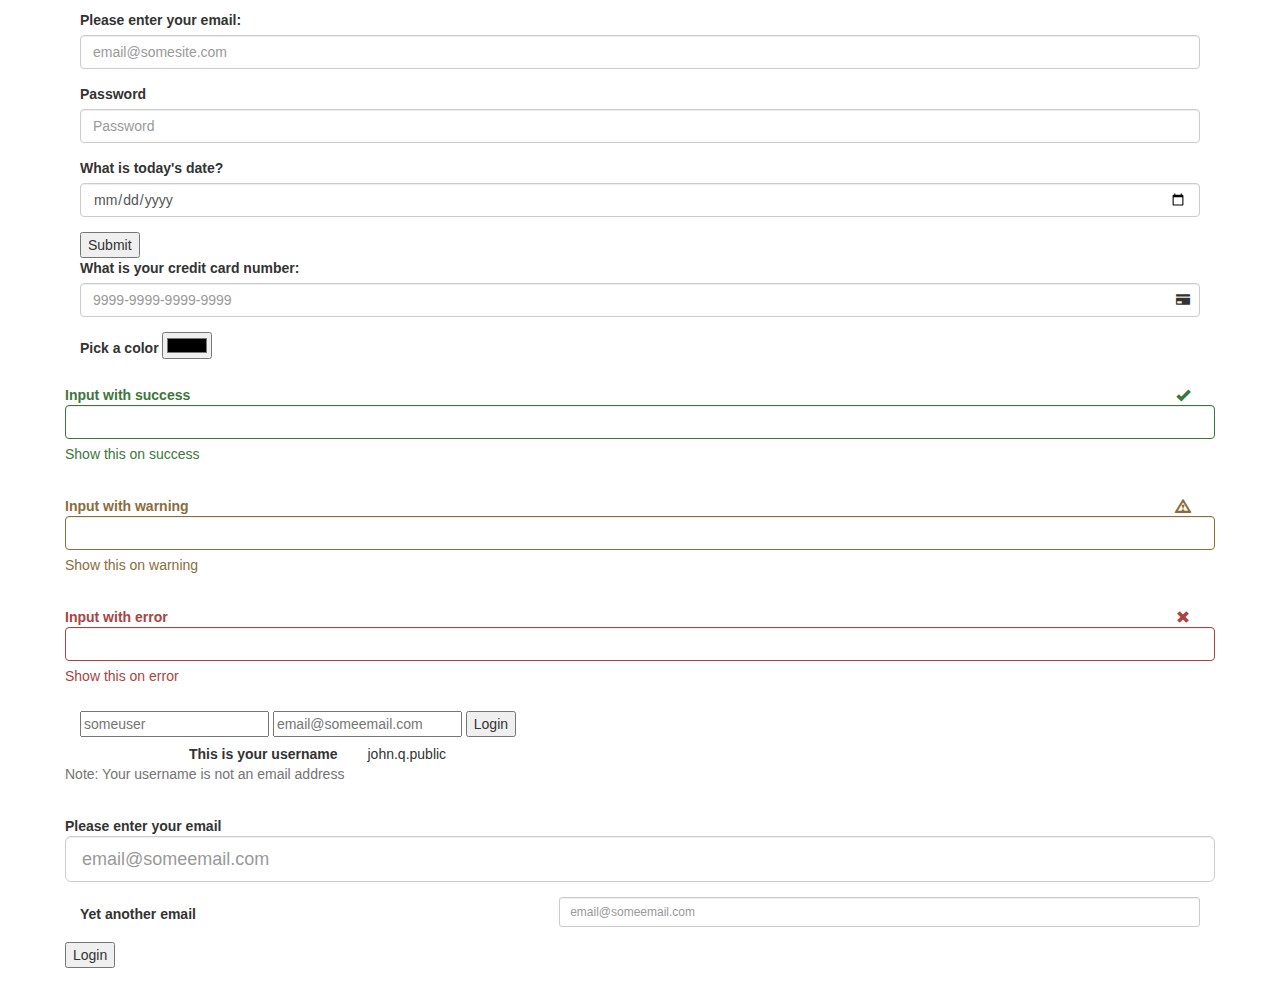
<file: index.html>
<!doctype html>
<html lang="en">
<head>
    <meta charset="UTF-8">
    <meta http-equiv="X-UA-Compatible" content="IE=edge">
    <meta name="viewport" content="width=device-width, initial-scale=1">
    <title>My Bootstrap Page</title>
    <link rel="stylesheet" href="css/bootstrap.css">
    <link rel="stylesheet" href="css/custom.css">
    <!--[if lt IE 9]>
    <script src="https://oss.maxcdn.com/html5shiv/3.7.0/html5shiv.min.js"></script>
    <script src="https://oss.maxcdn.com/respond/1.4.2/respond.min.js"></script>
    <![endif]-->
    <style>
        .rowspacer{padding: 10px}
        input.validateme[type=text]:valid{color: green}
        input.validateme[type=text]:valid ~ input-validation::before{color: green}
        input.validateme[type=text]:invalid{color: red}
    </style></sty>
</head>
<body>
    <div id="maincontainer" class="container">
        <div id="row1" class="row rowspacer">
            <div class="col-xs-12">
                <!-- create a form block -->
                <form role="form">
                    <!-- use form groups to form items -->
                    <div class="form-group">
                        <label for="theEmail">Please enter your email:</label>
                        <input type="email" class="form-control" id="theEmail" placeholder="email@somesite.com">
                    </div>
                    <div class="form-group">
                        <label for="thePWD">Password</label>
                        <input type="password" class="form-control" id="thePWD" placeholder="Password">
                    </div>
                    <div class="form-group">
                        <label for="theDAY">What is today's date?</label>
                        <input type="date" class="form-control" id="theDAY" placeholder="The Day">
                    </div>
                    <input type="submit" value="Submit">
                </form>
                <!-- another form block -->
                <form role="form">
                    <!-- more forms -->
                    <div class="form-group has-feedback">
                        <label for="CCNUM">What is your credit card number:</label>
                        <input type="text" class="form-control validateme" id="CCNUM" pattern="[0-9]{13,16}" placeholder="9999-9999-9999-9999" required>
                        <span class="glyphicon glyphicon-credit-card form-control-feedback"></span>
                        <div class="input-validation"></div>
                    </div>
                    <div class="form-group">
                        <label for="colorpicker">Pick a color</label>
                        <input type="color" id="colorpicker">
                    </div>
                </form>
                <!-- horizontal will spread across the page -->
                <form role="form" class="form-horizontal">
                    <div id="successInput" class="form-group has-success has-feedback">
                        <label for="inputSuccess2" class="control-label">Input with success</label>
                        <input type="text" class="form-control" id="inputSuccess2">
                        <span class="glyphicon glyphicon-ok form-control-feedback"></span>
                        <span class="help-block">Show this on success</span>
                    </div>
                    <div id="warningInput" class="form-group has-warning has-feedback">
                        <label for="inputWarning2" class="control-label">Input with warning</label>
                        <input type="text" class="form-control" id="inputWarning2">
                        <span class="glyphicon glyphicon-warning-sign form-control-feedback"></span>
                        <span class="help-block">Show this on warning</span>
                    </div>
                    <div id="errorInput" class="form-group has-error has-feedback">
                        <label for="inputError2" class="control-label">Input with error</label>
                        <input type="text" class="form-control" id="inputError2">
                        <span class="glyphicon glyphicon-remove form-control-feedback"></span>
                        <span class="help-block">Show this on error</span>
                    </div>
                </form>
                <!-- inline will float freely -->
                <form role="form" class="form-inline">
                    <div id="anotherDiv1" class="form-group">
                        <label for="username" class="control-label sr-only">Please enter your username</label>
                        <input type="text" id="username" placeholder="someuser">
                    </div>
                    <div id="anotherDiv2" class="form-group">
                        <label for="email2" class="control-label sr-only">Please enter your email</label>
                        <input type="email" id="email2" placeholder="email@someemail.com">
                    </div>
                    <div id="anotherDiv3" class="form-group">
                        <input type="submit" value="Login">
                    </div>
                </form>
                <!-- horizontal and static -->
                <form role="form" class="form-horizontal">
                    <div id="anotherDiv4" class="form-group">
                        <label class="control-label col-sm-3">This is your username</label>
                        <p class="form-control-static col-sm-9">john.q.public</p>
                        <span class="help-block">Note: Your username is not an email address</span>
                    </div>
                    <div id="anotherDiv5" class="form-group">
                        <label for="email3" class="control-label">Please enter your email</label>
                        <input type="email" id="email3" class="form-control input-lg" placeholder="email@someemail.com">
                    </div>
                    <div id="anotherDiv6" class="form-group">
                        <div class="col-md-2">
                            <label for="email4" class="control-label">Yet another email</label>
                        </div>
                        <div class="col-md-7 col-md-push-3">
                            <input type="email" id="email4" class="form-control input-sm" placeholder="email@someemail.com">
                        </div>
                    </div>
                    <div id="anotherDiv7" class="form-group">
                        <input type="submit" value="Login">
                    </div>
                </form>
            </div>
        </div>
    </div>

    <!-- JS and jQuery libs-->
    <script src="https://ajax.googleapis.com/ajax/libs/jquery/1.11.0/jquery.min.js"></script>
    <script src="js/bootstrap.min.js"></script>
</body>
</html>
</file>
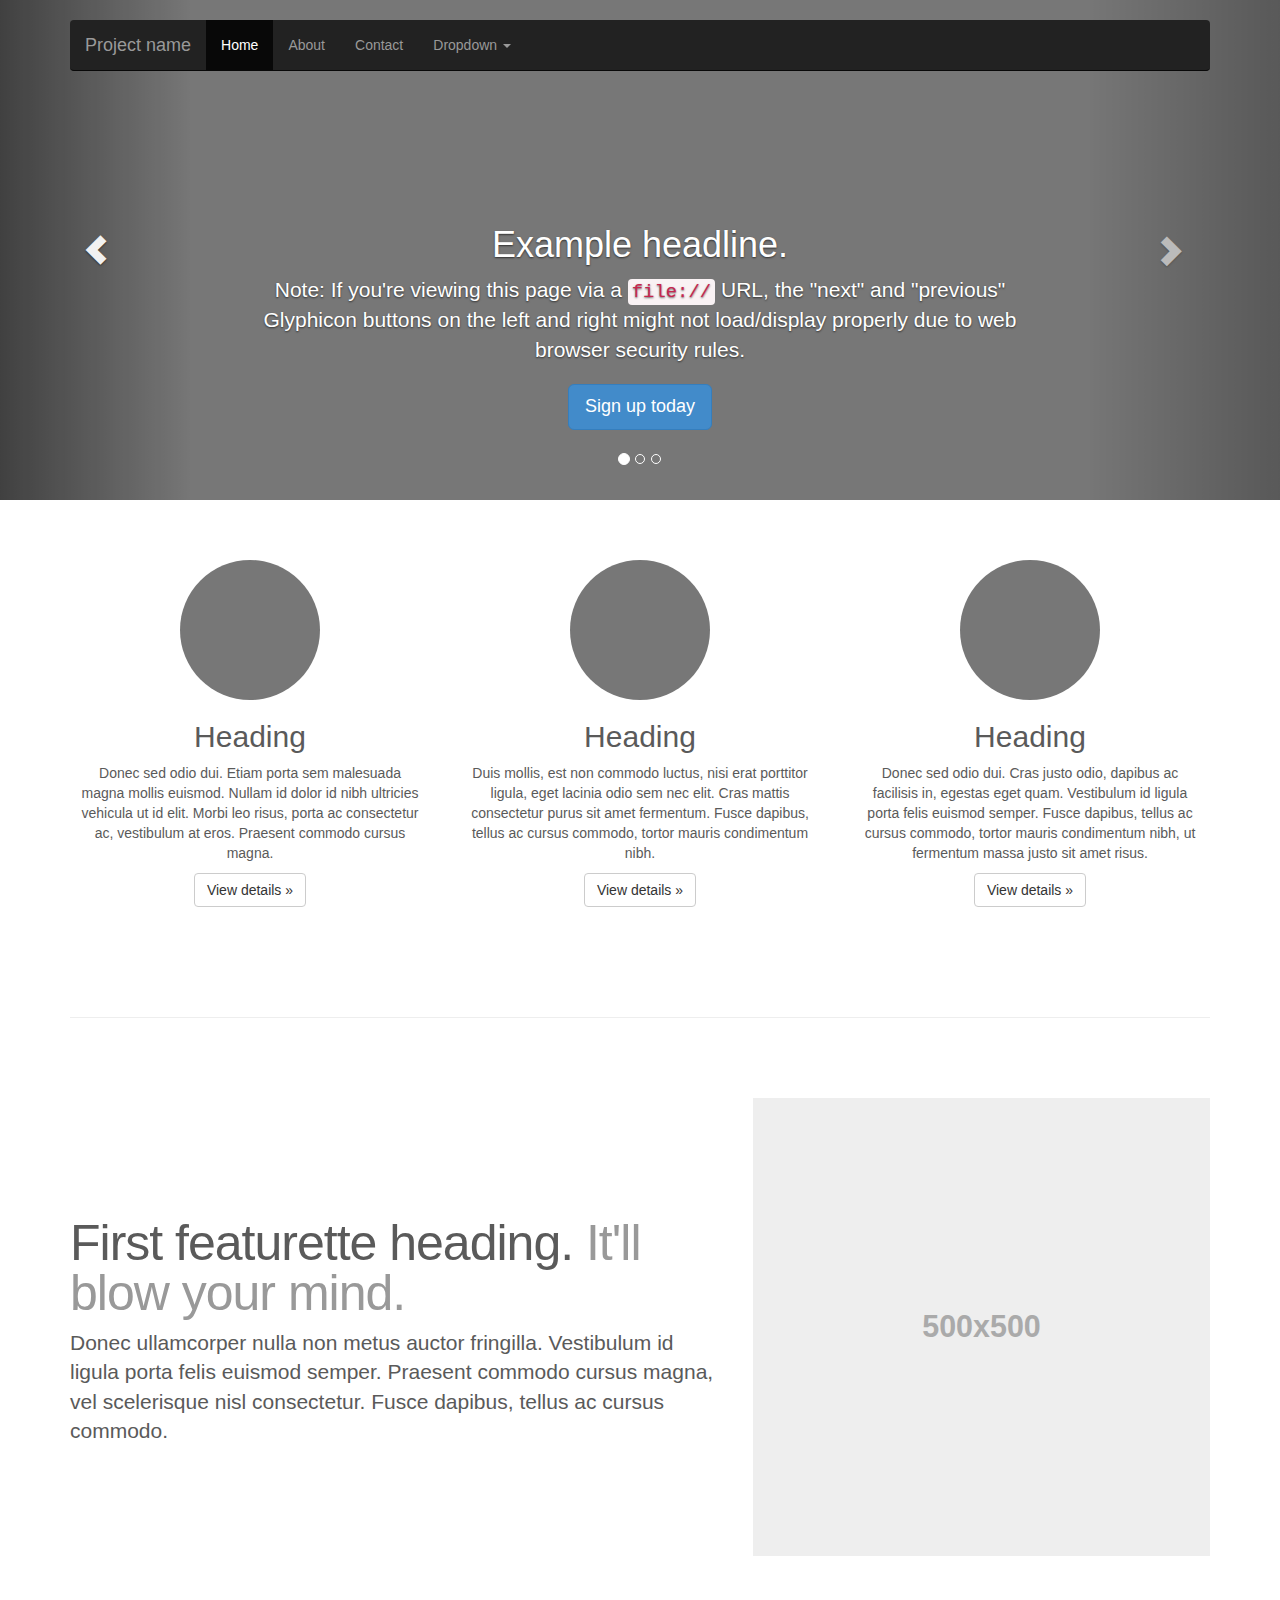
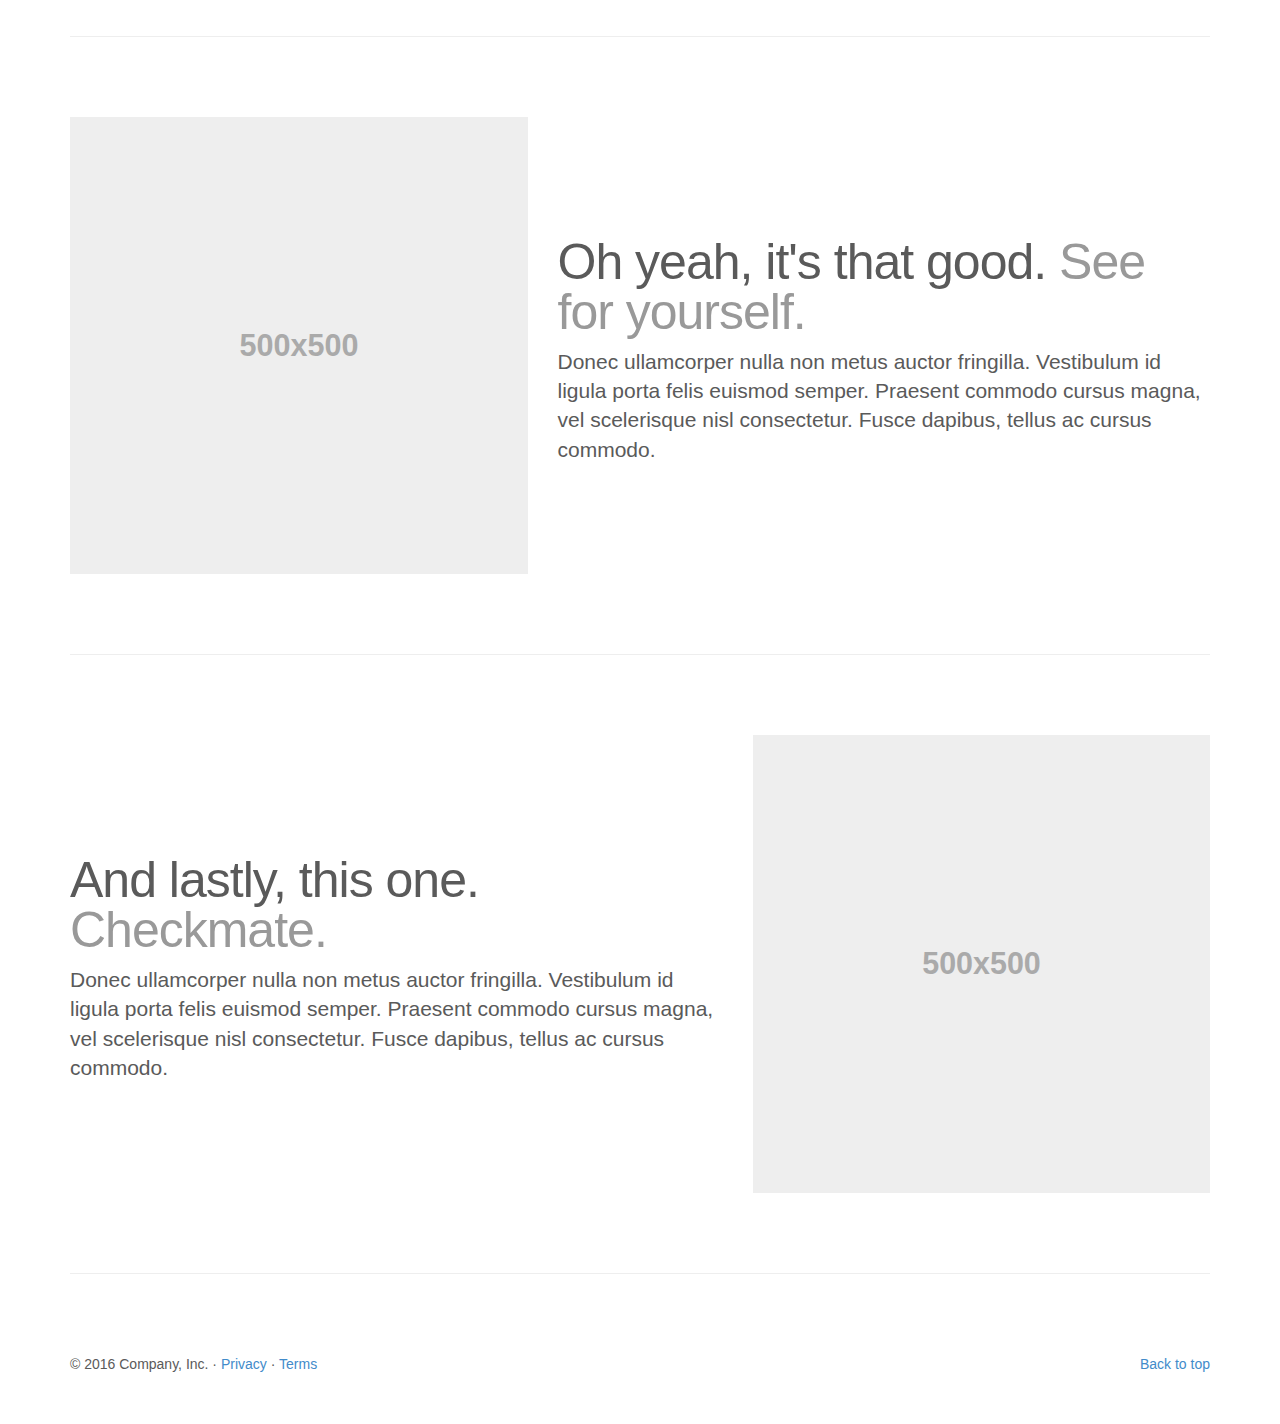
<file: carousel.html>
<!DOCTYPE html>
<html lang="en">
<head>
    <meta charset="utf-8">
    <meta http-equiv="X-UA-Compatible" content="IE=edge">
    <meta name="viewport" content="width=device-width, initial-scale=1">
    <!-- The above 3 meta tags *must* come first in the head; any other head content must come *after* these tags -->
    <meta name="description" content="">
    <meta name="author" content="">
    <link rel="icon" href="img/favicon.ico">

    <title>Carousel Template for Bootstrap</title>

    <!-- Bootstrap core CSS -->
    <link href="css/bootstrap.min.css" rel="stylesheet">

    <!-- IE10 viewport hack for Surface/desktop Windows 8 bug -->
    <link href="css/ie10-viewport-bug-workaround.css" rel="stylesheet">

    <!-- HTML5 shim and Respond.js for IE8 support of HTML5 elements and media queries -->
    <!--[if lt IE 9]>
    <script src="https://oss.maxcdn.com/html5shiv/3.7.0/html5shiv.min.js"></script>
    <script src="https://oss.maxcdn.com/respond/1.4.2/respond.min.js"></script>
    <![endif]-->

    <!-- Custom styles for this template -->
    <link href="css/carousel.css" rel="stylesheet">
</head>
<!-- NAVBAR
================================================== -->
<body>
    <div class="navbar-wrapper">
        <div class="container">

            <nav class="navbar navbar-inverse navbar-static-top">
                <div class="container">
                    <div class="navbar-header">
                        <button type="button" class="navbar-toggle collapsed" data-toggle="collapse" data-target="#navbar" aria-expanded="false" aria-controls="navbar">
                            <span class="sr-only">Toggle navigation</span>
                            <span class="icon-bar"></span>
                            <span class="icon-bar"></span>
                            <span class="icon-bar"></span>
                        </button>
                        <a class="navbar-brand" href="#">Project name</a>
                    </div>
                    <div id="navbar" class="navbar-collapse collapse">
                        <ul class="nav navbar-nav">
                            <li class="active"><a href="#">Home</a></li>
                            <li><a href="#about">About</a></li>
                            <li><a href="#contact">Contact</a></li>
                            <li class="dropdown">
                                <a href="#" class="dropdown-toggle" data-toggle="dropdown" role="button" aria-haspopup="true" aria-expanded="false">Dropdown <span class="caret"></span></a>
                                <ul class="dropdown-menu">
                                    <li><a href="#">Action</a></li>
                                    <li><a href="#">Another action</a></li>
                                    <li><a href="#">Something else here</a></li>
                                    <li role="separator" class="divider"></li>
                                    <li class="dropdown-header">Nav header</li>
                                    <li><a href="#">Separated link</a></li>
                                    <li><a href="#">One more separated link</a></li>
                                </ul>
                            </li>
                        </ul>
                    </div>
                </div>
            </nav>

        </div>
    </div>


    <!-- Carousel
    ================================================== -->
    <div id="myCarousel" class="carousel slide" data-ride="carousel">
        <!-- Indicators -->
        <ol class="carousel-indicators">
            <li data-target="#myCarousel" data-slide-to="0" class="active"></li>
            <li data-target="#myCarousel" data-slide-to="1"></li>
            <li data-target="#myCarousel" data-slide-to="2"></li>
        </ol>
        <div class="carousel-inner" role="listbox">
            <div class="item active">
                <img class="first-slide" src="[data-uri]" alt="First slide">
                <div class="container">
                    <div class="carousel-caption">
                        <h1>Example headline.</h1>
                        <p>Note: If you're viewing this page via a <code>file://</code> URL, the "next" and "previous" Glyphicon buttons on the left and right might not load/display properly due to web browser security rules.</p>
                        <p><a class="btn btn-lg btn-primary" href="#" role="button">Sign up today</a></p>
                    </div>
                </div>
            </div>
            <div class="item">
                <img class="second-slide" src="[data-uri]" alt="Second slide">
                <div class="container">
                    <div class="carousel-caption">
                        <h1>Another example headline.</h1>
                        <p>Cras justo odio, dapibus ac facilisis in, egestas eget quam. Donec id elit non mi porta gravida at eget metus. Nullam id dolor id nibh ultricies vehicula ut id elit.</p>
                        <p><a class="btn btn-lg btn-primary" href="#" role="button">Learn more</a></p>
                    </div>
                </div>
            </div>
            <div class="item">
                <img class="third-slide" src="[data-uri]" alt="Third slide">
                <div class="container">
                    <div class="carousel-caption">
                        <h1>One more for good measure.</h1>
                        <p>Cras justo odio, dapibus ac facilisis in, egestas eget quam. Donec id elit non mi porta gravida at eget metus. Nullam id dolor id nibh ultricies vehicula ut id elit.</p>
                        <p><a class="btn btn-lg btn-primary" href="#" role="button">Browse gallery</a></p>
                    </div>
                </div>
            </div>
        </div>
        <a class="left carousel-control" href="#myCarousel" role="button" data-slide="prev">
            <span class="glyphicon glyphicon-chevron-left" aria-hidden="true"></span>
            <span class="sr-only">Previous</span>
        </a>
        <a class="right carousel-control" href="#myCarousel" role="button" data-slide="next">
            <span class="glyphicon glyphicon-chevron-right" aria-hidden="true"></span>
            <span class="sr-only">Next</span>
        </a>
    </div><!-- /.carousel -->


    <!-- Marketing messaging and featurettes
    ================================================== -->
    <!-- Wrap the rest of the page in another container to center all the content. -->

    <div class="container marketing">

        <!-- Three columns of text below the carousel -->
        <div class="row">
            <div class="col-lg-4">
                <img class="img-circle" src="[data-uri]" alt="Generic placeholder image" width="140" height="140">
                <h2>Heading</h2>
                <p>Donec sed odio dui. Etiam porta sem malesuada magna mollis euismod. Nullam id dolor id nibh ultricies vehicula ut id elit. Morbi leo risus, porta ac consectetur ac, vestibulum at eros. Praesent commodo cursus magna.</p>
                <p><a class="btn btn-default" href="#" role="button">View details &raquo;</a></p>
            </div><!-- /.col-lg-4 -->
            <div class="col-lg-4">
                <img class="img-circle" src="[data-uri]" alt="Generic placeholder image" width="140" height="140">
                <h2>Heading</h2>
                <p>Duis mollis, est non commodo luctus, nisi erat porttitor ligula, eget lacinia odio sem nec elit. Cras mattis consectetur purus sit amet fermentum. Fusce dapibus, tellus ac cursus commodo, tortor mauris condimentum nibh.</p>
                <p><a class="btn btn-default" href="#" role="button">View details &raquo;</a></p>
            </div><!-- /.col-lg-4 -->
            <div class="col-lg-4">
                <img class="img-circle" src="[data-uri]" alt="Generic placeholder image" width="140" height="140">
                <h2>Heading</h2>
                <p>Donec sed odio dui. Cras justo odio, dapibus ac facilisis in, egestas eget quam. Vestibulum id ligula porta felis euismod semper. Fusce dapibus, tellus ac cursus commodo, tortor mauris condimentum nibh, ut fermentum massa justo sit amet risus.</p>
                <p><a class="btn btn-default" href="#" role="button">View details &raquo;</a></p>
            </div><!-- /.col-lg-4 -->
        </div><!-- /.row -->


        <!-- START THE FEATURETTES -->

        <hr class="featurette-divider">

        <div class="row featurette">
            <div class="col-md-7">
                <h2 class="featurette-heading">First featurette heading. <span class="text-muted">It'll blow your mind.</span></h2>
                <p class="lead">Donec ullamcorper nulla non metus auctor fringilla. Vestibulum id ligula porta felis euismod semper. Praesent commodo cursus magna, vel scelerisque nisl consectetur. Fusce dapibus, tellus ac cursus commodo.</p>
            </div>
            <div class="col-md-5">
                <img class="featurette-image img-responsive center-block" data-src="holder.js/500x500/auto" alt="Generic placeholder image">
            </div>
        </div>

        <hr class="featurette-divider">

        <div class="row featurette">
            <div class="col-md-7 col-md-push-5">
                <h2 class="featurette-heading">Oh yeah, it's that good. <span class="text-muted">See for yourself.</span></h2>
                <p class="lead">Donec ullamcorper nulla non metus auctor fringilla. Vestibulum id ligula porta felis euismod semper. Praesent commodo cursus magna, vel scelerisque nisl consectetur. Fusce dapibus, tellus ac cursus commodo.</p>
            </div>
            <div class="col-md-5 col-md-pull-7">
                <img class="featurette-image img-responsive center-block" data-src="holder.js/500x500/auto" alt="Generic placeholder image">
            </div>
        </div>

        <hr class="featurette-divider">

        <div class="row featurette">
            <div class="col-md-7">
                <h2 class="featurette-heading">And lastly, this one. <span class="text-muted">Checkmate.</span></h2>
                <p class="lead">Donec ullamcorper nulla non metus auctor fringilla. Vestibulum id ligula porta felis euismod semper. Praesent commodo cursus magna, vel scelerisque nisl consectetur. Fusce dapibus, tellus ac cursus commodo.</p>
            </div>
            <div class="col-md-5">
                <img class="featurette-image img-responsive center-block" data-src="holder.js/500x500/auto" alt="Generic placeholder image">
            </div>
        </div>

        <hr class="featurette-divider">

        <!-- /END THE FEATURETTES -->


        <!-- FOOTER -->
        <footer>
            <p class="pull-right"><a href="#">Back to top</a></p>
            <p>&copy; 2016 Company, Inc. &middot; <a href="#">Privacy</a> &middot; <a href="#">Terms</a></p>
        </footer>

    </div><!-- /.container -->


    <!-- Bootstrap core JavaScript
    ================================================== -->
    <!-- Placed at the end of the document so the pages load faster -->
    <script src="https://ajax.googleapis.com/ajax/libs/jquery/1.11.0/jquery.min.js"></script>
    <script>window.jQuery || document.write('<script src="js/vendor/jquery.min.js"><\/script>')</script>
    <script src="js/bootstrap.min.js"></script>
    <!-- Just to make our placeholder images work. Don't actually copy the next line! -->
    <script src="js/vendor/holder.min.js"></script>
    <!-- IE10 viewport hack for Surface/desktop Windows 8 bug -->
    <script src="js/ie10-viewport-bug-workaround.js"></script>
</body>
</html>
</file>
<file: css/custom.css>
.style-01 {
  background-color: #00CCFF;
}
.style-02 {
  color: white;
  background-color: #0000FF;
}
.style-03 {
  background-color: #98F5FF;
}
.style-04 {
  background-color: #AA9955;
}
.style-05 {
  color: white;
  background-color: #483D8B;
}
.style-06 {
  background-color: #05B8CC;
}
.style-bw {
  color: white;
  background-color: black;
}
.style-07 {
  background-color: #2F4F4F;
}
.style-08 {
  background-color: #104E8B;
}
.style-09 {
  background-color: #BFEFFF;
}
.style-10 {
  color: white;
  background-color: #8FBBF9;
}
.style-11 {
  color: white;
  background-color: #3F45F9;
}
</file>
<file: css/carousel.css>
/* GLOBAL STYLES
-------------------------------------------------- */
/* Padding below the footer and lighter body text */

body {
    padding-bottom: 40px;
    color: #5a5a5a;
}


/* CUSTOMIZE THE NAVBAR
-------------------------------------------------- */

/* Special class on .container surrounding .navbar, used for positioning it into place. */
.navbar-wrapper {
    position: absolute;
    top: 0;
    right: 0;
    left: 0;
    z-index: 20;
}

/* Flip around the padding for proper display in narrow viewports */
.navbar-wrapper > .container {
    padding-right: 0;
    padding-left: 0;
}
.navbar-wrapper .navbar {
    padding-right: 15px;
    padding-left: 15px;
}
.navbar-wrapper .navbar .container {
    width: auto;
}


/* CUSTOMIZE THE CAROUSEL
-------------------------------------------------- */

/* Carousel base class */
.carousel {
    height: 500px;
    margin-bottom: 60px;
}
/* Since positioning the image, we need to help out the caption */
.carousel-caption {
    z-index: 10;
}

/* Declare heights because of positioning of img element */
.carousel .item {
    height: 500px;
    background-color: #777;
}
.carousel-inner > .item > img {
    position: absolute;
    top: 0;
    left: 0;
    min-width: 100%;
    height: 500px;
}


/* MARKETING CONTENT
-------------------------------------------------- */

/* Center align the text within the three columns below the carousel */
.marketing .col-lg-4 {
    margin-bottom: 20px;
    text-align: center;
}
.marketing h2 {
    font-weight: normal;
}
.marketing .col-lg-4 p {
    margin-right: 10px;
    margin-left: 10px;
}


/* Featurettes
------------------------- */

.featurette-divider {
    margin: 80px 0; /* Space out the Bootstrap <hr> more */
}

/* Thin out the marketing headings */
.featurette-heading {
    font-weight: 300;
    line-height: 1;
    letter-spacing: -1px;
}


/* RESPONSIVE CSS
-------------------------------------------------- */

@media (min-width: 768px) {
    /* Navbar positioning foo */
    .navbar-wrapper {
        margin-top: 20px;
    }
    .navbar-wrapper .container {
        padding-right: 15px;
        padding-left: 15px;
    }
    .navbar-wrapper .navbar {
        padding-right: 0;
        padding-left: 0;
    }

    /* The navbar becomes detached from the top, so we round the corners */
    .navbar-wrapper .navbar {
        border-radius: 4px;
    }

    /* Bump up size of carousel content */
    .carousel-caption p {
        margin-bottom: 20px;
        font-size: 21px;
        line-height: 1.4;
    }

    .featurette-heading {
        font-size: 50px;
    }
}

@media (min-width: 992px) {
    .featurette-heading {
        margin-top: 120px;
    }
}
</file>
<file: css/ie10-viewport-bug-workaround.css>
/*!
 * IE10 viewport hack for Surface/desktop Windows 8 bug
 * Copyright 2014-2015 Twitter, Inc.
 * Licensed under MIT (https://github.com/twbs/bootstrap/blob/master/LICENSE)
 */

/*
 * See the Getting Started docs for more information:
 * http://getbootstrap.com/getting-started/#support-ie10-width
 */
@-ms-viewport     { width: device-width; }
@-o-viewport      { width: device-width; }
@viewport         { width: device-width; }
</file>
